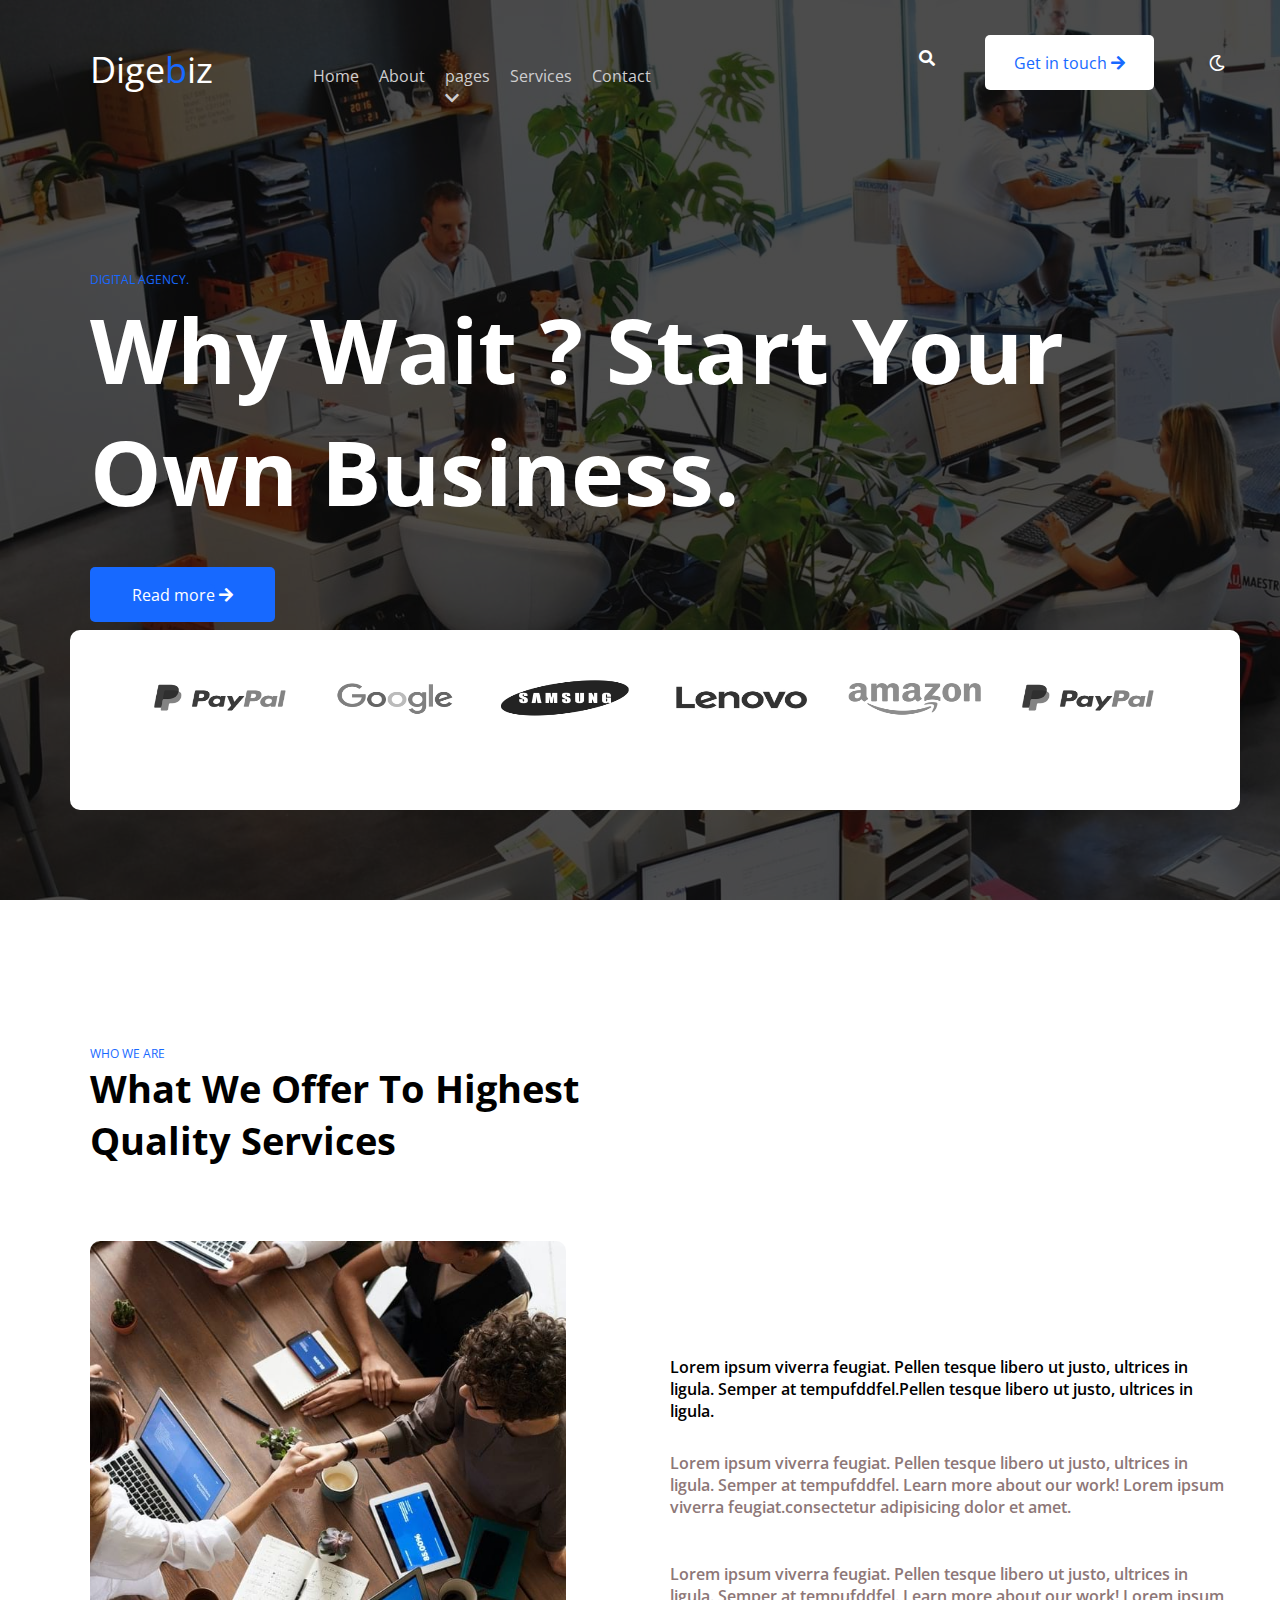
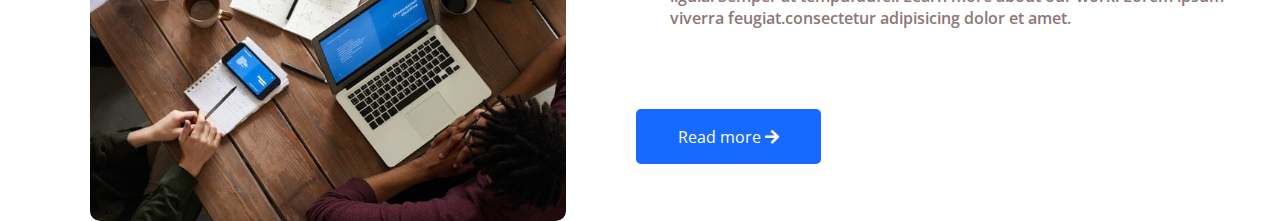
<file: index.html>
<!DOCTYPE html>
<html lang="en">
  <head>
    <meta charset="UTF-8" />
    <meta http-equiv="X-UA-Compatible" content="IE=edge" />
    <meta name="viewport" content="width=device-width, initial-scale=1.0" />
    <title>Digebiz</title>
    <link rel="stylesheet" href="css/all.css" />
    <link rel="stylesheet" href="css/styl.css" />
    <link rel="preconnect" href="https://fonts.googleapis.com" />
    <link rel="preconnect" href="https://fonts.gstatic.com" crossorigin />
    <link
      href="https://fonts.googleapis.com/css2?family=Open+Sans:wght@500&display=swap"
      rel="stylesheet"
    />
  </head>

  <body>
    <header>
      <div class="layout"></div>
      <nav>
        <div class="logo">
          <a href="index.html" style="text-decoration: none; color: #fff"
            >Dige<span class="b">b</span>iz</a
          >
        </div>

        <div class="bar">
          <ul>
            <li><a href="index.html">Home</a></li>
            <li><a href="about.html">About</a></li>
            <li>
              <a href="pages.html">pages</a>
              <i class="fas fa-chevron-down" style="color: #ceced0"></i>
            </li>
            <li><a href="Services.html">Services</a></li>
            <li><a href="Contact.html">Contact</a></li>
          </ul>
        </div>
        <i
          class="fas fa-search"
          style="margin: 50px; color: #fff; cursor: pointer"
        ></i>
        <button class="btn">
          Get in touch <i class="fas fa-arrow-right"></i>
        </button>
        <i
          class="far fa-moon"
          style="margin: 55px; color: #fff; cursor: pointer"
        ></i>
      </nav>
      <div class="head-mid">
        <p class="head-top">DIGITAL AGENCY.</p>
        <h2>
          Why Wait ? Start Your <br />
          Own Business.
        </h2>
        <button class="bttn">
          <a href="#">Read more</a> <i class="fas fa-arrow-right"></i>
        </button>
      </div>
    </header>

    <section class="img">
      <img src="image/home/logo1.png" alt="" draggable="false" />
      <img src="image/home/logo2.png" alt="" draggable="false" />
      <img src="image/home/logo3.png" alt="" draggable="false" />
      <img src="image/home/logo4.png" alt="" draggable="false" />
      <img src="image/home/logo5.png" alt="" draggable="false" />
      <img src="image/home/logo1.png" alt="" draggable="false" />
    </section>

    <section class="head-mid">
      <p class="head-top">WHO WE ARE</p>
      <h3 class="sec-mid">
        What We Offer To Highest <br />
        Quality Services
      </h3>

      <img
        src="image/home/ab1.jpg"
        alt=""
        width="465"
        height="580"
        style="float: left"
        draggable="false"
      />

      <div class="pra">
        <p class="p1">
          Lorem ipsum viverra feugiat. Pellen tesque libero ut justo, ultrices
          in ligula. Semper at tempufddfel.Pellen tesque libero ut justo,
          ultrices in ligula.
        </p>

        <p class="p2">
          Lorem ipsum viverra feugiat. Pellen tesque libero ut justo, ultrices
          in ligula. Semper at tempufddfel. Learn more about our work! Lorem
          ipsum viverra feugiat.consectetur adipisicing dolor et amet.
        </p>

        <p class="p3">
          Lorem ipsum viverra feugiat. Pellen tesque libero ut justo, ultrices
          in ligula. Semper at tempufddfel. Learn more about our work! Lorem
          ipsum viverra feugiat.consectetur adipisicing dolor et amet.
        </p>
      </div>
      <button class="bttn" style="margin-left: 70px;">
        <a href="#">Read more</a> <i class="fas fa-arrow-right"></i>
      </button>    </section>




  </body>
</html>
</file>
<file: css/styl.css>
* {
  margin: 0;
  padding: 0px;
  box-sizing: border-box;
  font-family: "Open Sans", sans-serif;
}

a{
  text-decoration: none;
}

i{
  cursor: pointer;
}
header {
  height: 100vh;
  background-image: url("/image/home/banner2.jpg");
  position: relative;
  z-index: 1;
  background-size: cover;
}

header .layout {
  background-color: rgba(0, 0, 0, 0.7);
  position: absolute;
  left: 0;
  top: 0;
  right: 0;
  bottom: 0;
  z-index: -1;
}

nav {
  display: flex;
  margin-bottom: 140px;
}

.logo {
  margin: 45px 90px 0px 90px;
  font-size: 36px;
  color: #fff;
}
.b {
  color: #1769ff;
}

nav .bar ul {
  display: flex;
  margin: 55px 208px 0 0;
}

nav .bar ul li {
  list-style: none;
  padding: 10px;
}

nav .bar ul li a {
  color: #ceced0;
  text-decoration: none;
}

nav .bar ul li a:hover{
  color: #fff;
}
.btn {
  width: 185px;
  height: 55px;
  margin-top: 35px;
  border: 0;
  border-radius: 5px;
  color: #1769ff;
  font-size: 16px;
  background-color: #fff;
  cursor: pointer;
}
.head-top {
  font-size: 12px;
  color: #1769ff;
  margin-top: 145px;
}

.head-mid h2 {
  font-size: 90px;
  color: #fff;
}

.head-mid {
  text-align: left;
  margin-left: 90px;
}

.bttn,.bttn a {
  width: 185px;
  height: 55px;
  margin-top: 35px;
  border: 0;
  border-radius: 5px;
  font-size: 16px;
  background-color: #1769ff;
  cursor: pointer;
  color: #fff;
}

.img  img {
  margin-left:90px;
  width: calc(60%/5);
  height: calc(100%/5);
  margin: top 50px;
cursor: pointer;
margin-right: -4%;
}
.img {
  display: flex;
  background-color: rgb(255, 255, 255);
  position: absolute;
  top: 630px;
  left: 0;
  bottom: 0;
  right: 0;
  height: 180px;
  width: 1170px;
  margin-left: 70px;
  margin-bottom: 125px;
  border-radius: 10px;
  z-index: 2;
}




.img img {
  margin-left: 80px;
  width: calc(60% / 5);
  height: calc(100% / 5);
  margin-top: 50px;
  cursor: pointer;
  margin-right: -4%;
  filter: grayscale(100%);
  transition: 10ms;
}

.sec-mid {
  color: rgb(0, 0, 0);
  font-size: 38px;
  margin-bottom: 75px;
}

.head-mid img {
  border-radius: 10px;
  float: left;
  width: 40%;
}

.sec-p1 {
  color: rgb(17, 17, 17);
  margin: 120px 150px 30px 70px;
}

.img img:hover {
  filter: grayscale(0%);
}

.pra  {
  font-family: "Hind Siliguri", sans-serif;
  font-weight: 600;
  margin: 190px 50px 35px 580px;
}

.pra .p1{
  margin-bottom: 30px;
}

.pra .p2 ,.p3{
  margin-bottom: 45px;
 color: rgb(141,119,119);
}
</file>
